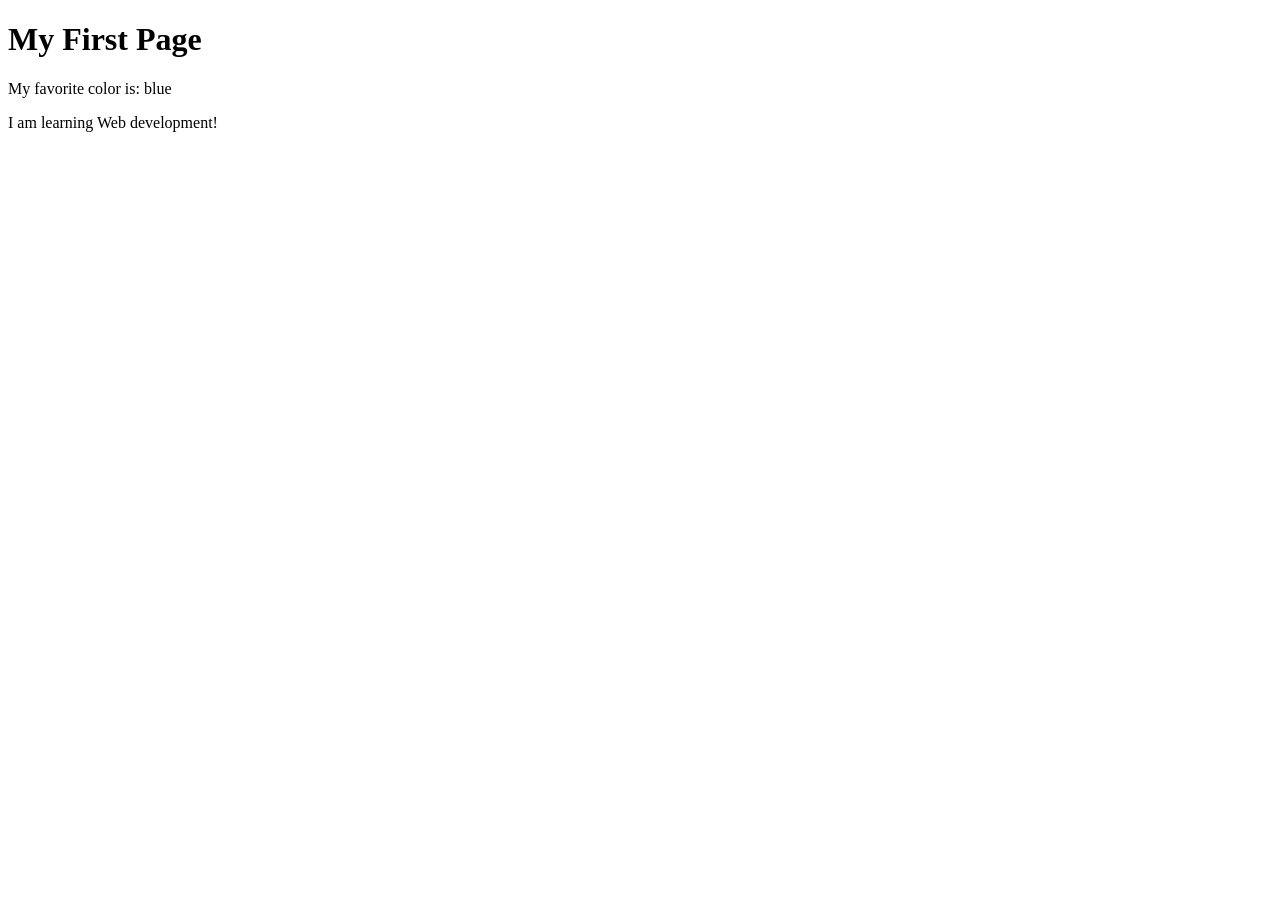
<file: week01/first-page.html>
<!DOCTYPE html>
<html lang="en">

<head>
    <meta charset="UTF-8">
    <meta name="viewport" content="width=device-width, initial-scale=1.0">
    <title>My First Page</title>
</head>

<body>
    <h1>My First Page</h1>
    <p>My favorite color is: blue</p>
    <p>I am learning Web development!</p>
</body>

</html>
</file>
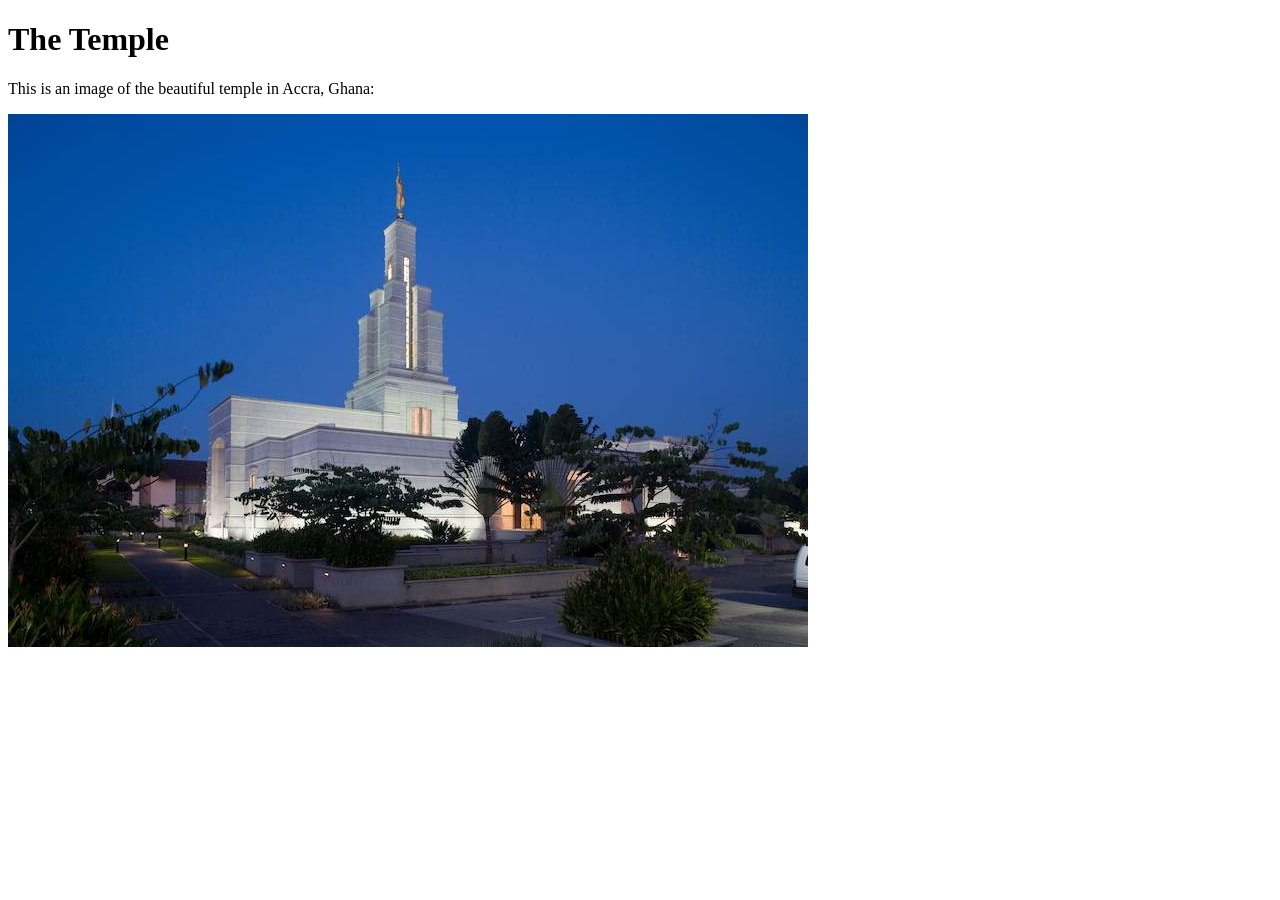
<file: week01/images-solution.html>
<!DOCTYPE html>
<html lang="en">

<head>
    <meta charset="UTF-8">
    <meta name="viewport" content="width=device-width, initial-scale=1.0">
    <title>Temple Image</title>
</head>

<body>
    <h1>The Temple</h1>
    <p>This is an image of the beautiful temple in Accra, Ghana:</p>
    <img src="images/temple-small.jpg" alt="The Accra Ghana Temple">

</body>

</html>
</file>
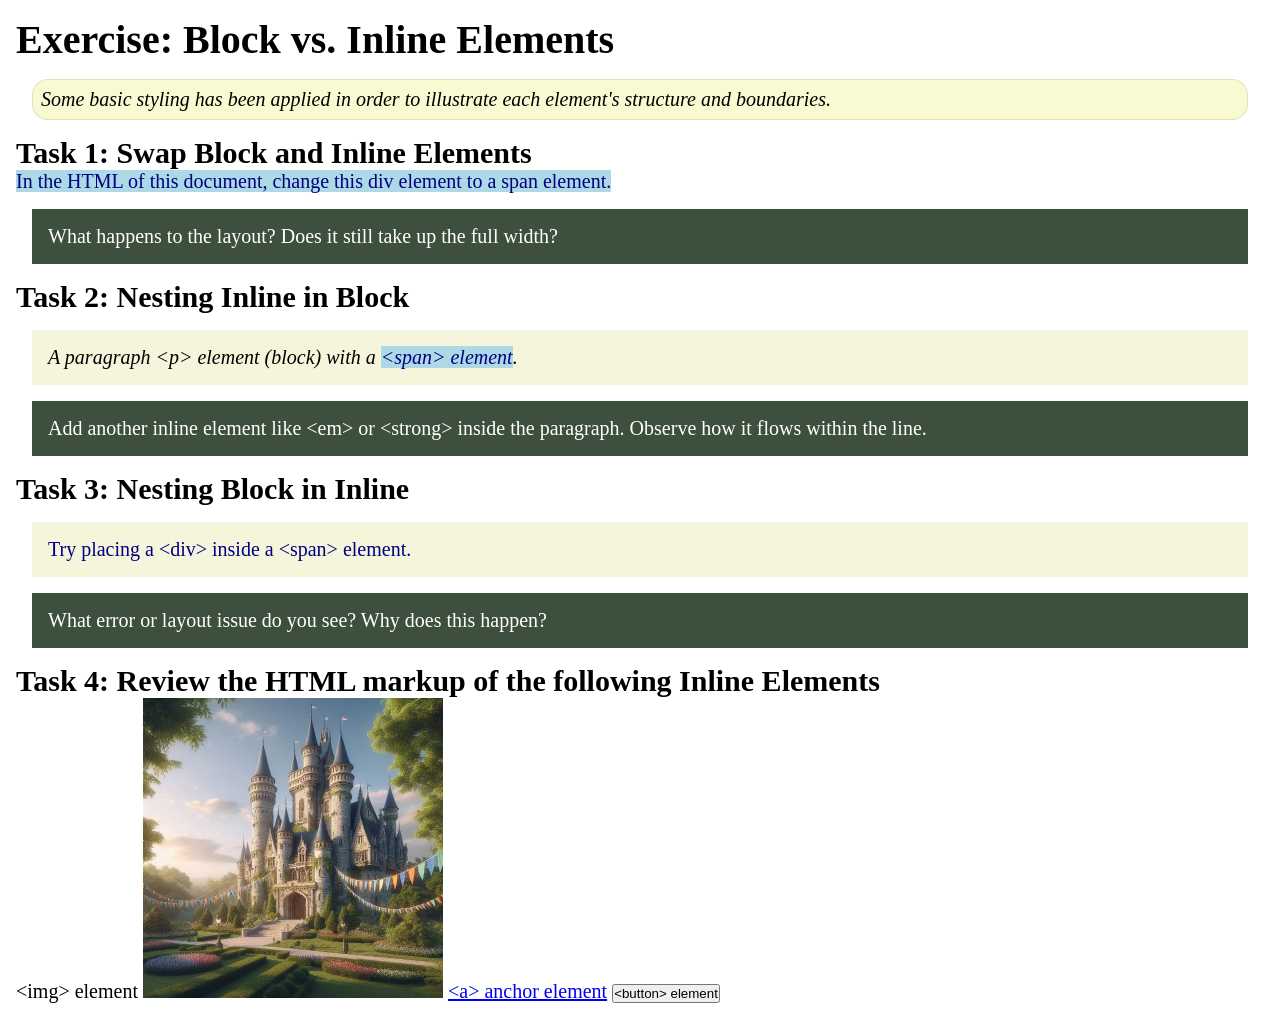
<file: week02/block-vs-inline.html>
<!DOCTYPE html>
<html lang="en">

<head>
    <meta charset="UTF-8">
    <meta name="viewport" content="width=device-width, initial-scale=1.0">
    <title>Exercise: Block vs. Inline Elements</title>
    <link rel="stylesheet" href="styles/block-vs-inline.css">
</head>

<body>
    <main>
        <h1>Exercise: Block vs. Inline Elements</h1>
        <p class="note">Some basic styling has been applied in order to illustrate each element's structure and boundaries.</p>

        <h2>Task 1: Swap Block and Inline Elements</h2>
        <span>In the HTML of this document, change this div element to a span element.</span>

        <p class="question">What happens to the layout? Does it still take up the full width?</p>

        <h2>Task 2: Nesting Inline in Block</h2>
        <p>
            <em>A paragraph &lt;p&gt; element (block) with a <span>&lt;span&gt; element</span>.</em>
        </p>
        <p class="question">Add another inline element like &lt;em&gt; or &lt;strong&gt; inside the paragraph. Observe how it flows within the line.</p>

        <h2>Task 3: Nesting Block in Inline</h2>
        <span>
            <div>Try placing a &lt;div&gt; inside a &lt;span&gt; element.</div>
        </span>
        <p class="question">What error or layout issue do you see? Why does this happen?</p>

        <h2>Task 4: Review the HTML markup of the following Inline Elements</h2>
        &lt;img&gt; element
        <img src="images/castle.webp" alt="placeholder image (images are inline)" width="300" height="300">
        <a href="https://churchofjesuschrist.org">&lt;a&gt; anchor element</a>
        <button type="button">&lt;button&gt; element</button>
    </main>
</body>

</html>
</file>
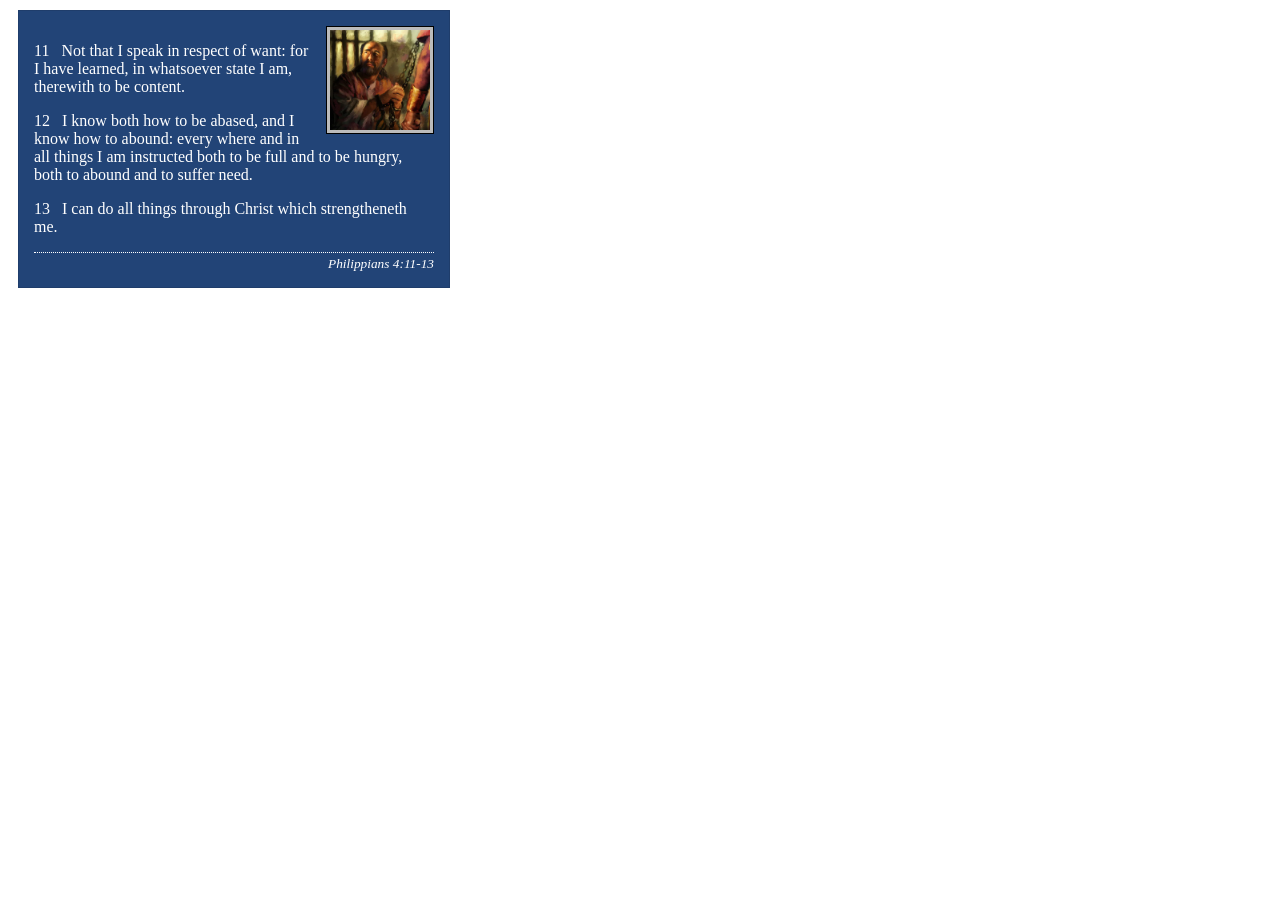
<file: week02/box-model-solution.html>
<!DOCTYPE html>
<html lang="en">

<head>
    <meta charset="UTF-8">
    <meta name="viewport" content="width=device-width, initial-scale=1.0">
    <title>Box Model Activity</title>
    <link rel="stylesheet" href="styles/box-model-solution.css">
</head>

<body>
    <main>
        <div class="callout">
            <img src="images/apostle-paul-imprisoned.webp" alt="Paul the Apostle - Imprisoned in Rome" width="200" height="200">
            <blockquote>
                <p>11 &nbsp; Not that I speak in respect of want: for I have learned, in whatsoever state I am, therewith to be content.</p>
                <p>12 &nbsp; I know both how to be abased, and I know how to abound: every where and in all things I am instructed both to be full and to be hungry, both to abound and to suffer need.</p>
                <p>13 &nbsp; I can do all things through Christ which strengtheneth me.</p>
            </blockquote>
            <cite>Philippians 4:11-13</cite>
        </div>
    </main>
</body>

</html>
</file>
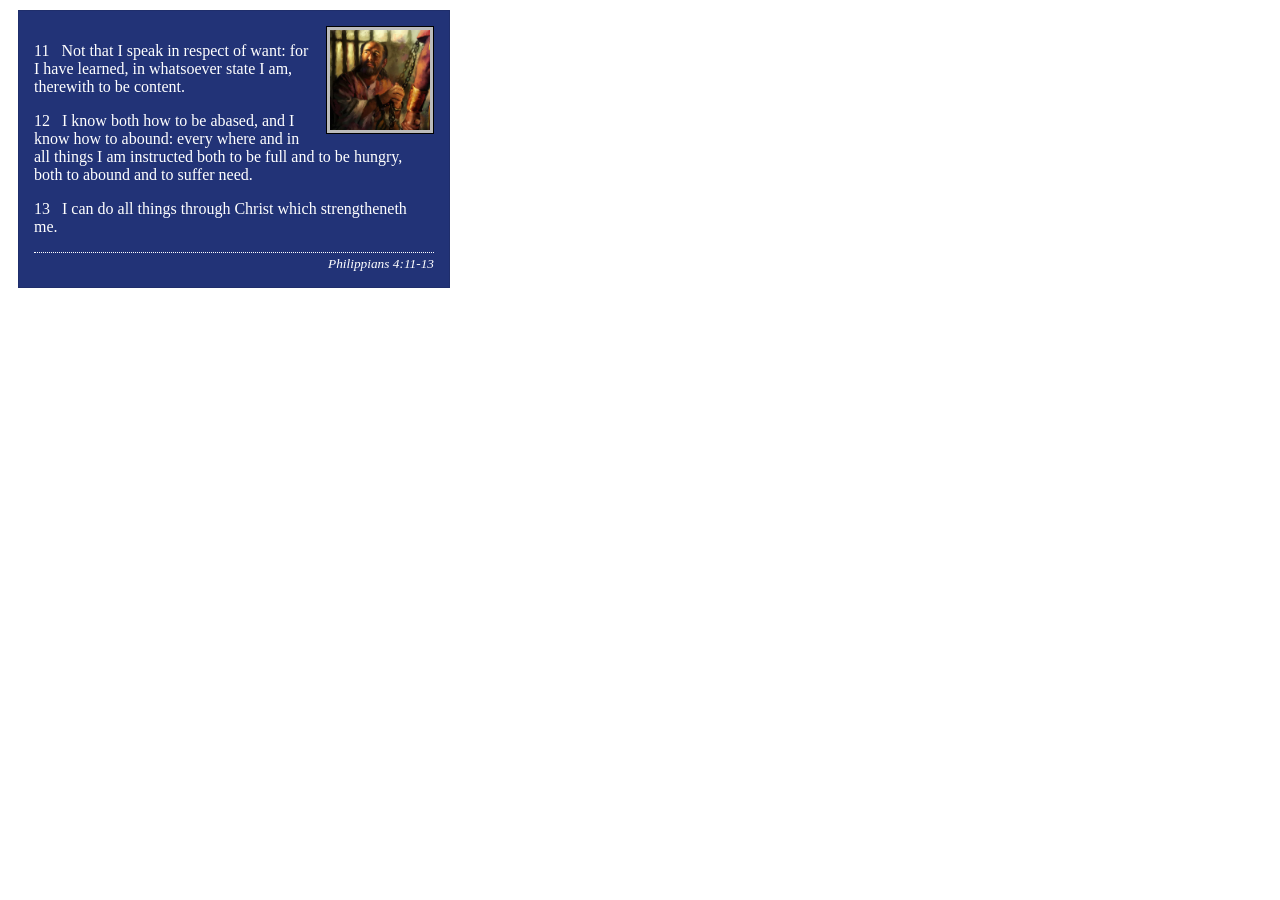
<file: week02/box-model.html>
<!DOCTYPE html>
<html lang="en">

<head>
    <meta charset="UTF-8">
    <meta name="viewport" content="width=device-width, initial-scale=1.0">
    <title>Box Model Activity</title>
    <link rel="stylesheet" href="styles/box-model.css">
</head>

<body>
    <main>
        <div class="callout">
            <img src="images/apostle-paul-imprisoned.webp" alt="Paul the Apostle - Imprisoned in Rome" width="200" height="200">
            <blockquote>
                <p>11 &nbsp; Not that I speak in respect of want: for I have learned, in whatsoever state I am, therewith to be content.</p>
                <p>12 &nbsp; I know both how to be abased, and I know how to abound: every where and in all things I am instructed both to be full and to be hungry, both to abound and to suffer need.</p>
                <p>13 &nbsp; I can do all things through Christ which strengtheneth me.</p>
            </blockquote>
            <cite>Philippians 4:11-13</cite>
        </div>
    </main>
</body>

</html>
</file>
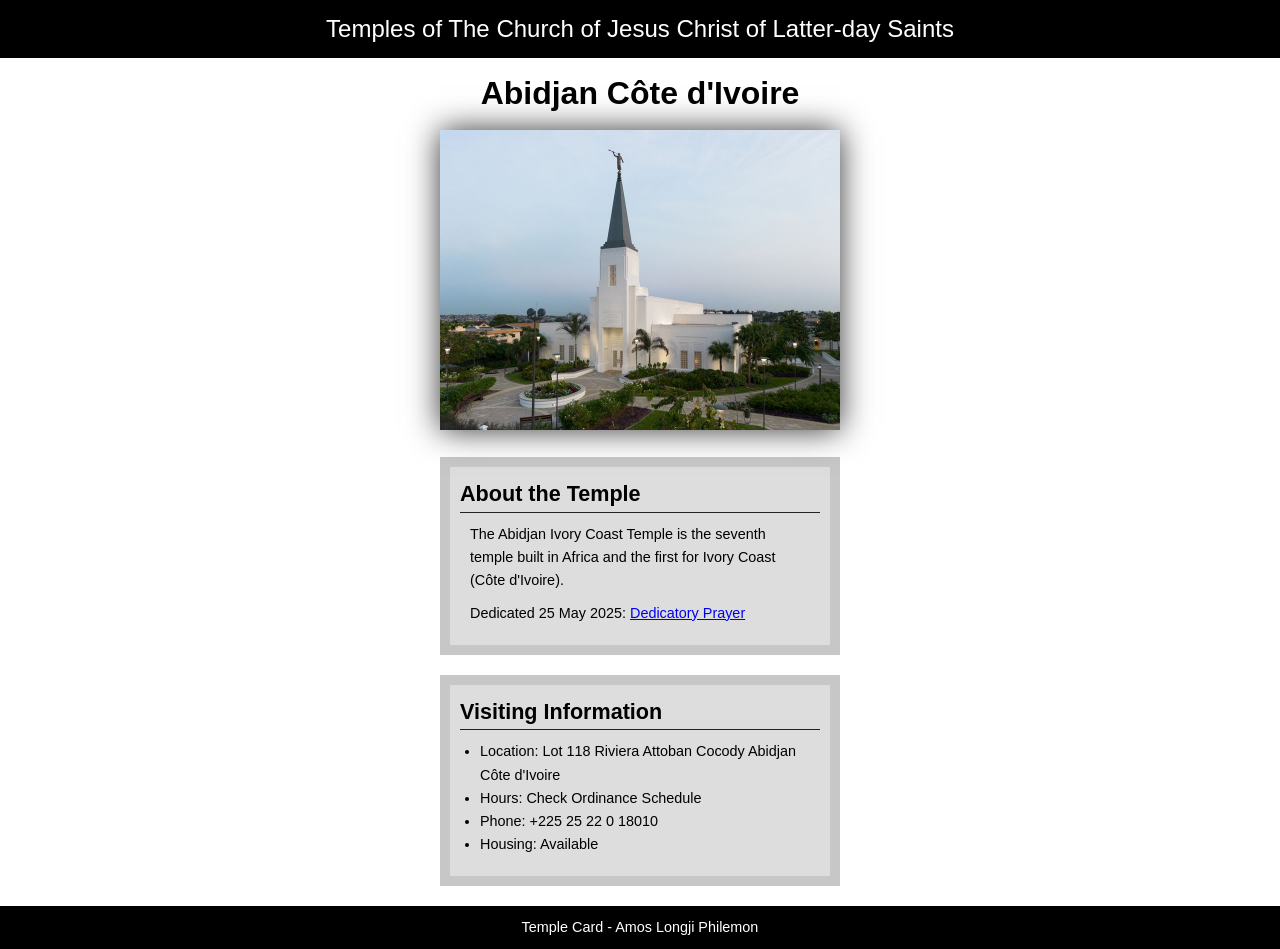
<file: week02/temple.html>
<!DOCTYPE html>
<html lang="en">

<head>
    <meta charset="UTF-8">
    <meta name="viewport" content="width=device-width, initial-scale=1.0">
    <title>Temple Card - Abidjan Côte d'Ivoire</title>
    <link rel="stylesheet" href="styles/temple.css">
</head>

<body>
    <header>
        <p>Temples of The Church of Jesus Christ of Latter-day Saints</p>
    </header>
    <main>
        <h1>Abidjan Côte d'Ivoire</h1>
        <picture>
            <img src="images/abidjan-ivory-coast.jpeg" alt="Abidjan Côte d'Ivoire Temple">
        </picture>
        <section>
            <h2>About the Temple</h2>
            <p>The Abidjan Ivory Coast Temple is the seventh temple built in Africa and the first for Ivory Coast (Côte d'Ivoire).</p>
            <p>Dedicated 25 May 2025: <a href="https://www.churchofjesuschrist.org/temples/dedicatory-prayer/abidjan-ivory-coast-temple/2025-05-25?lang=eng" target="_blank" rel="noopener noreferrer">Dedicatory Prayer</a></p>
        </section>
        <section>
            <h2>Visiting Information</h2>
            <ul>
                <li>Location: Lot 118 Riviera Attoban Cocody Abidjan Côte d'Ivoire</li>
                <li>Hours: Check Ordinance Schedule</li>
                <li>Phone: +225 25 22 0 18010</li>
                <li>Housing: Available</li>
            </ul>
        </section>
    </main>
    <footer>
        <p>Temple Card - Amos Longji Philemon</p>
    </footer>
</body>

</html>
</file>
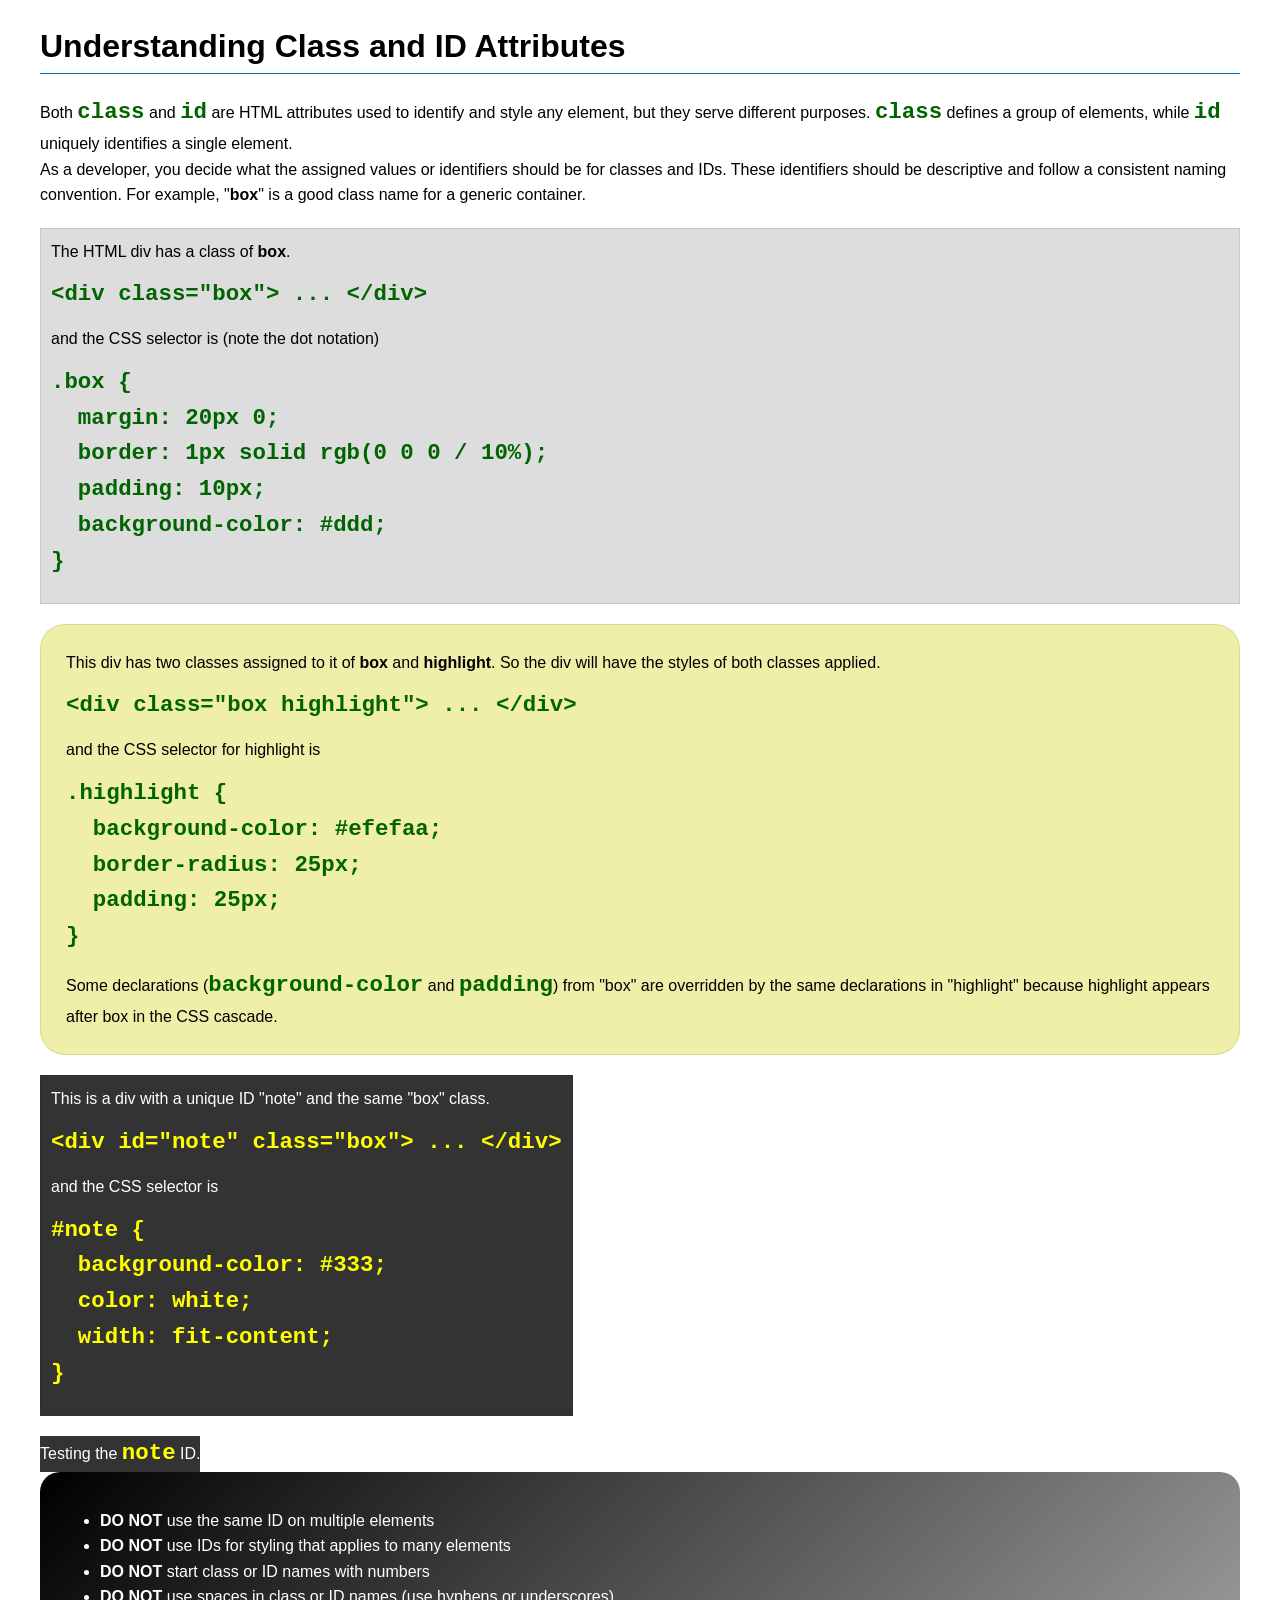
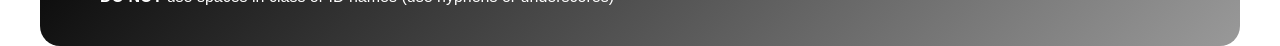
<file: week03/class-and-id.html>
<!DOCTYPE html>
<html lang="en">

<head>
    <meta charset="UTF-8">
    <meta name="viewport" content="width=device-width, initial-scale=1.0">
    <title>Class vs ID Attributes</title>
    <link rel="stylesheet" href="styles/class-and-id.css">
</head>

<body>
    <h1>Understanding Class and ID Attributes</h1>
    <p>Both <code>class</code> and <code>id</code> are HTML attributes used to identify and style any element, but they serve different purposes. <code>class</code> defines a group of elements, while <code>id</code> uniquely identifies a single element.</p>
    <p>As a developer, you decide what the assigned values or identifiers should be for classes and IDs. These identifiers should be descriptive and follow a consistent naming convention. For example, "<strong>box</strong>" is a good class name for a generic container.</p>
    <div class="box">
        <p>The HTML div has a class of <strong>box</strong>.</p>
        <pre><code class="html">&lt;div class="box"&gt; ... &lt;/div&gt;</code></pre>
        and the CSS selector is (note the dot notation)
        <pre><code class="css">.box {
  margin: 20px 0;
  border: 1px solid rgb(0 0 0 / 10%);
  padding: 10px;
  background-color: #ddd; 
}</code></pre>
    </div>

    <div class="box highlight">
        <p>This div has two classes assigned to it of <strong>box</strong> and <strong>highlight</strong>. So the div will have the styles of both classes applied.</p>
        <pre><code class="html">&lt;div class="box highlight"&gt; ... &lt;/div&gt;</code></pre>
        and the CSS selector for highlight is
        <pre><code class="css">.highlight {
  background-color: #efefaa;
  border-radius: 25px;
  padding: 25px;
}</code></pre>
        <p>Some declarations (<code>background-color</code> and <code>padding</code>) from "box" are overridden by the same declarations in "highlight" because highlight appears after box in the CSS cascade.</p>
    </div>

    <div id="note" class="box">
        <p>This is a div with a unique ID "note" and the same "box" class.</p>
        <pre><code class="html">&lt;div id="note" class="box"&gt; ... &lt;/div&gt;</code></pre>
        and the CSS selector is
        <pre><code class="css">#note {
  background-color: #333;
  color: white;
  width: fit-content;
}</code></pre>
    </div>

    <div id="note">
        <p>Testing the <code>note</code> ID.</p>
    </div>
    <section id="best-practice">
        <ul>
            <li><strong>DO NOT</strong> use the same ID on multiple elements</li>
            <li><strong>DO NOT</strong> use IDs for styling that applies to many elements</li>
            <li><strong>DO NOT</strong> start class or ID names with numbers</li>
            <li><strong>DO NOT</strong> use spaces in class or ID names (use hyphens or underscores)</li>
        </ul>
    </section>


</body>

</html>
</file>
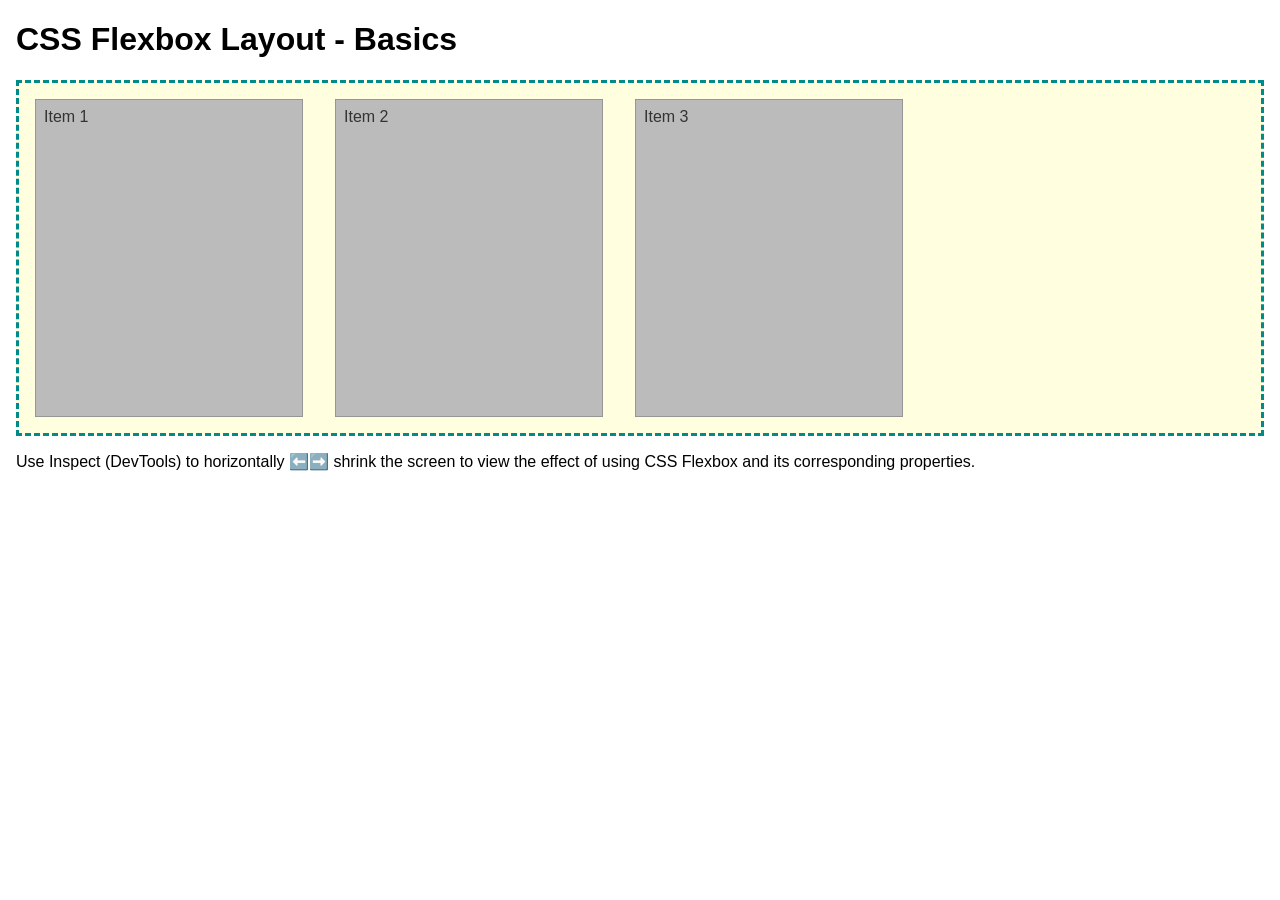
<file: week04/flexbox-layout.html>
<!DOCTYPE html>
<html lang="en">

<head>
    <meta charset="UTF-8">
    <meta name="viewport" content="width=device-width, initial-scale=1.0">
    <title>CSS Flexbox Layout - Basics</title>
    <link rel="stylesheet" href="styles/flexbox.css">
</head>

<body>
    <main>
        <h1>CSS Flexbox Layout - Basics</h1>
        <div class="flex-container">
            <div class="flex-item item1">Item 1</div>
            <div class="flex-item item2">Item 2</div>
            <div class="flex-item item3">Item 3</div>
        </div>
        <p>Use Inspect (DevTools) to horizontally ⬅️➡️ shrink the screen to view the effect of using CSS Flexbox and its corresponding properties.</p>
    </main>
</body>

</html>
</file>
<file: week02/styles/block-vs-inline.css>
* {
    margin: 0;
    padding: 0;
}

body {
    font-size: 20px;
    margin: 1rem;
}

p,
div {
    background-color: beige;
    margin: 1rem;
    padding: 1rem;
}

span {
    color: navy;
    background-color: lightblue;
}

code {
    margin: 0;
    padding: 0;
    color: green;
    font-size: 1.2rem;
}

.note {
    font-style: italic;
    background-color: lightgoldenrodyellow;
    border-radius: 1rem;
    border: 1px solid rgb(0 0 0 / 10%);
    margin: 1rem;
    padding: .5rem;
}

.question {
    background-color: #3d503d;
    color: #fff;
}
</file>
<file: week02/styles/box-model-solution.css>
.callout {
    max-width: 400px;
    margin: 10px;
    border: 1px solid rgb(0 0 0 / 10%);
    padding: 15px;
    background-color: #247;
    color: #fff;
}

.callout img {
    float: right;
    margin: 0 0 10px 15px;
    border: 1px solid #000;
    padding: 3px;
    background-color: #bbb;
    width: 100px;
    height: auto;
}

blockquote {
    margin: 0;
}

cite {
    display: block;
    border-top: 1px dotted #fff;
    padding-top: 3px;
    text-align: right;
    font-size: smaller;
}
</file>
<file: week02/styles/box-model.css>
.callout {
    max-width: 400px;
    margin: 10px;
    border: 1px solid rgb(0 0 0 / 10%);
    padding: 15px;
    background-color: #237;
    color: white;
}

.callout img {
    float: right;
    margin: 0 0 10px 15px;
    border: 1px solid #000;
    padding: 3px;
    background-color: #bbb;
    width: 100px;
    height: auto;
}

blockquote {
    margin: 0;
}

cite {
    display: block;
    border-top: 1px dotted #fff;
    padding-top: 3px;
    text-align: right;
    font-size: smaller;

}
</file>
<file: week02/styles/temple.css>
* {
    margin: 0;
    padding: 0;

}

body {
    font-family: arial, sans-serif;
    line-height: 1.6;

}

header,
footer {
    background-color: black;
    color: white;
    padding: 10px 0;
    text-align: center;
    font-size: 1.5rem;
}

main {
    width: 400px;
    margin: 0 auto;

}

h1 {
    margin: 10px;
    text-align: center;
}

h2 {
    border-bottom: 1px solid #222;
}

img {
    width: 100%;
    height: auto;
    box-shadow: 0 0 30px #333;
}

section {
    margin: 20px 0;
    border: 10px solid rgb(0 0 0 / 10%);
    padding: 10px;
    background-color: #ddd;
    font-size: .9rem;
}

section p {
    margin: 10px;

}

ul {
    margin: 10px 20px;
}

footer {
    font-size: .9rem;

}
</file>
<file: week03/styles/class-and-id.css>
body {
    font-family: Arial, sans-serif;
    line-height: 1.6;
    margin: 0;
    padding: 0 40px;
}

h1 {
    border-bottom: 1px solid rgb(0 110 182);
    padding-bottom: 0;
}

p {
    margin: 0;
}

code {
    color: darkgreen;
    font-weight: 700;
    font-size: 1.4rem;
}

/* Class examples - can be reused */
.box {
    margin: 20px 0;
    border: 1px solid rgb(0 0 0 / 10%);
    padding: 10px;
    background-color: #ddd;
    /* this is shorthand for #dddddd */
}

.highlight {
    background-color: #efefaa;
    border-radius: 25px;
    padding: 25px;
}

/* ID examples - should be unique */

#note {
    background-color: #333;
    color: white;
    width: fit-content;
}

#note code {
    color: yellow;
}

#best-practice {
    background: linear-gradient(135deg, #000 0%, #999 100%);
    color: white;
    border-radius: 20px;
    padding: 20px;
}
</file>
<file: week04/styles/flexbox.css>
body {
    font-family: Helvetica, Arial, sans-serif;
    margin: 1rem;
}

.flex-container {
    border: 3px dashed darkcyan;
    background-color: lightyellow;
    display: flex;
    flex-wrap: wrap;
}

.flex-item {
    width: 250px;
    margin: 1rem;
    border: 1px solid rgb(0 0 0 / 20%);
    padding: 0.5rem;
    background-color: #bbb;
    color: #333;
}

.item1 {
    min-height: 100px;
}

.item2 {
    min-height: 200px;
}

.item3 {
    min-height: 300px;
}
</file>
